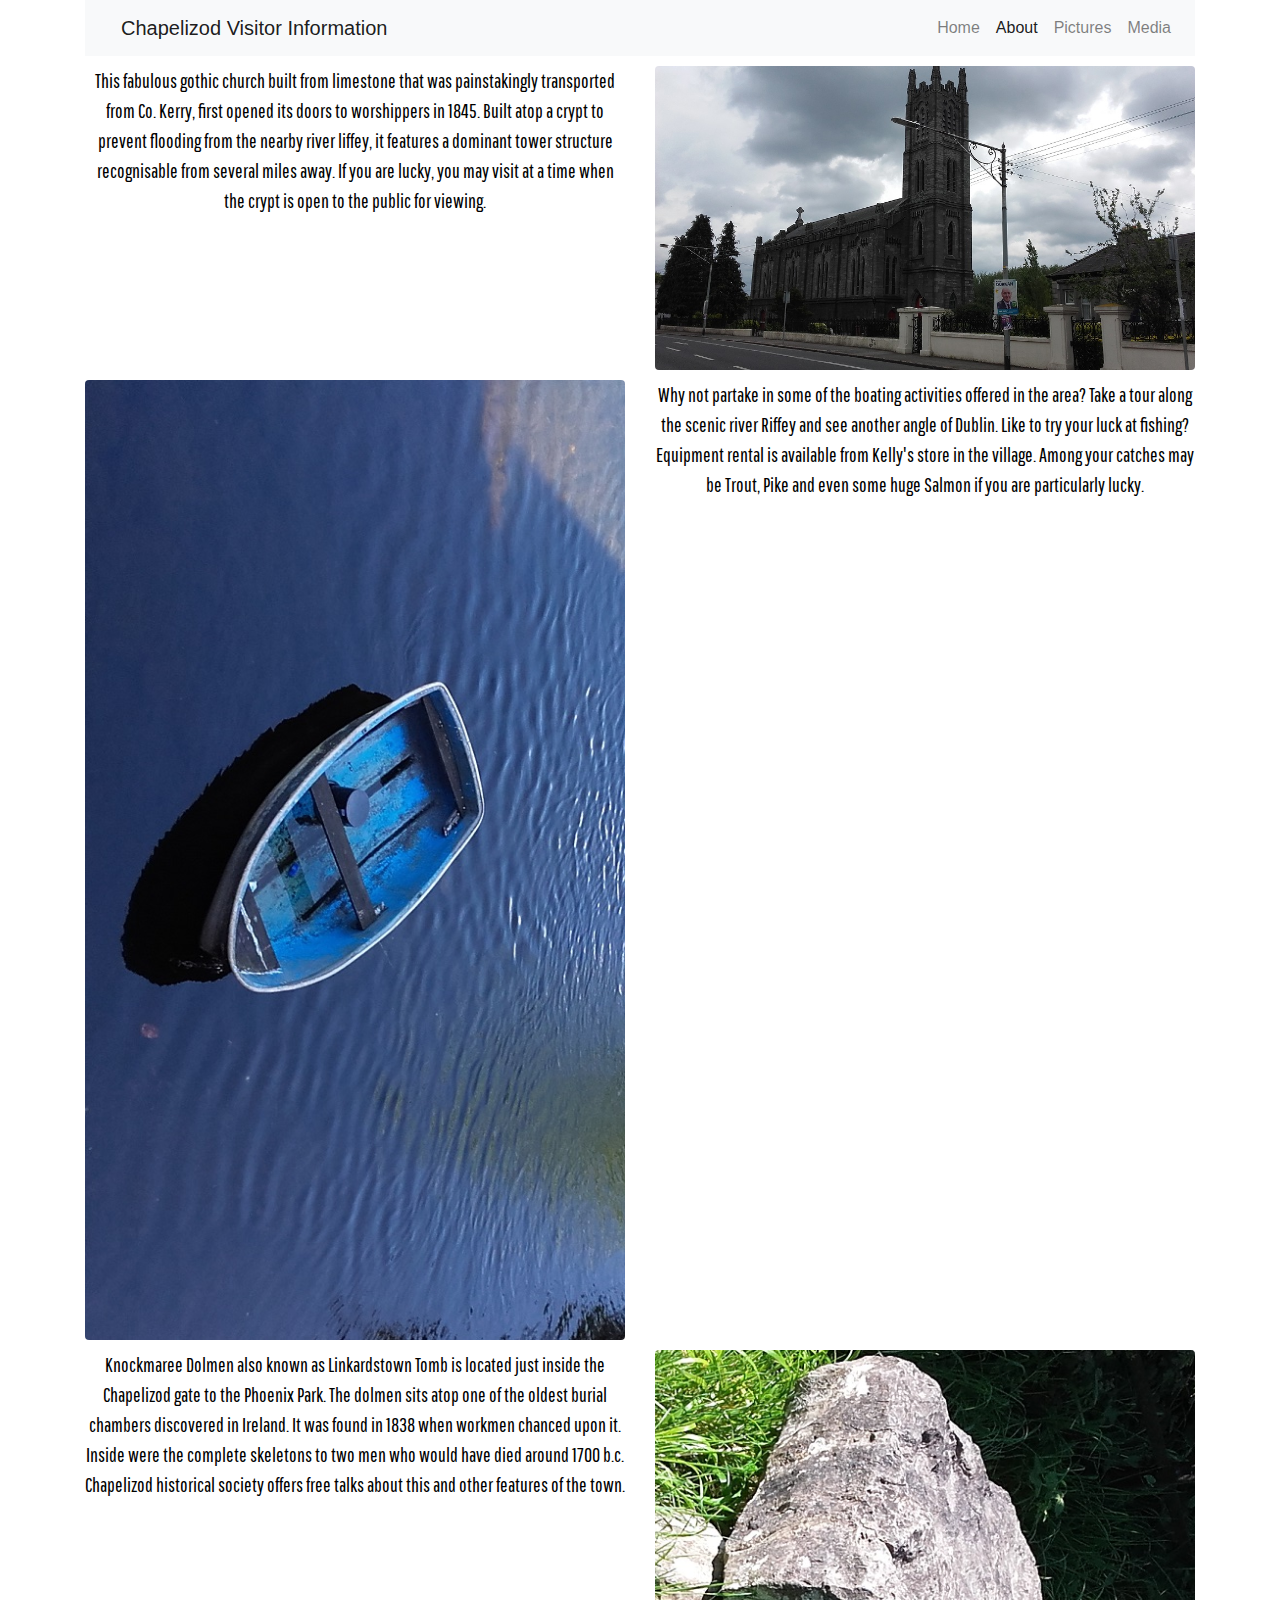
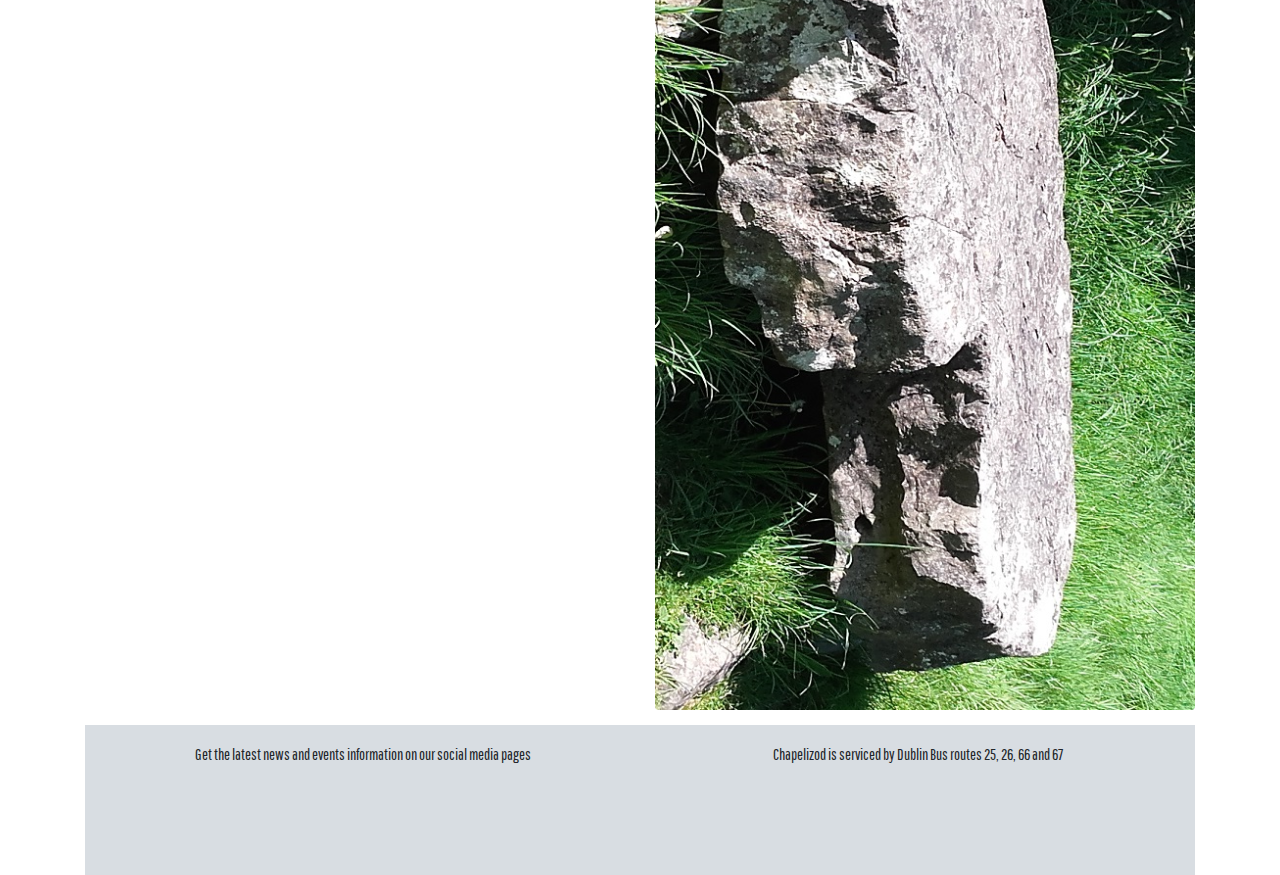
<file: about.html>
<!DOCTYPE html>
<html lang="en">

<head>
    <meta charset="UTF-8">
    <meta name="viewport" content="width=device-width, initial-scale=1.0">
    <meta http-equiv="X-UA-Compatible" content="ie=edge">

    <!-- Import frameworks & dependencies CSS, Bootstrap, Bootstrap JS, Fontawsome -->
    <link rel="stylesheet" href="https://stackpath.bootstrapcdn.com/bootstrap/4.3.1/css/bootstrap.min.css" integrity="sha384-ggOyR0iXCbMQv3Xipma34MD+dH/1fQ784/j6cY/iJTQUOhcWr7x9JvoRxT2MZw1T" crossorigin="anonymous">
    <script src="https://code.jquery.com/jquery-3.3.1.slim.min.js" integrity="sha384-q8i/X+965DzO0rT7abK41JStQIAqVgRVzpbzo5smXKp4YfRvH+8abtTE1Pi6jizo" crossorigin="anonymous"></script>
    <script src="https://cdnjs.cloudflare.com/ajax/libs/popper.js/1.14.7/umd/popper.min.js" integrity="sha384-UO2eT0CpHqdSJQ6hJty5KVphtPhzWj9WO1clHTMGa3JDZwrnQq4sF86dIHNDz0W1" crossorigin="anonymous"></script>
    <script src="https://stackpath.bootstrapcdn.com/bootstrap/4.3.1/js/bootstrap.min.js" integrity="sha384-JjSmVgyd0p3pXB1rRibZUAYoIIy6OrQ6VrjIEaFf/nJGzIxFDsf4x0xIM+B07jRM" crossorigin="anonymous"></script>
    <link rel="stylesheet" href="https://use.fontawesome.com/releases/v5.8.2/css/all.css" integrity="sha384-oS3vJWv+0UjzBfQzYUhtDYW+Pj2yciDJxpsK1OYPAYjqT085Qq/1cq5FLXAZQ7Ay" crossorigin="anonymous">

    <!-- main style sheet used for entire site -->
    <link rel="stylesheet" href="assets/css/style.css" type="text/css" />

    <title>Chapelizod Visitor Information</title>
</head>

<body>
    <header>

        <!-- Nav bar -->
        <div class="container">
            <nav class="navbar navbar-expand-lg navbar-light bg-light">
                <a class="navbar-brand" href="index.html"><i class="fas fa-monument"></i>Chapelizod Visitor Information</a>
                <button class="navbar-toggler" type="button" data-toggle="collapse" data-target="#navbarNavAltMarkup" aria-controls="navbarNavAltMarkup" aria-expanded="false" aria-label="Toggle navigation">
    <span class="navbar-toggler-icon"></span>
  </button>
                <div class="collapse navbar-collapse" id="navbarNavAltMarkup">
                    <div class="navbar-nav ml-auto">
                        <a class="nav-item nav-link" href="index.html">Home <span class="sr-only">(current)</span></a>
                        <a class="nav-item nav-link active" href="about.html">About</a>
                        <a class="nav-item nav-link" href="pictures.html">Pictures</a>
                        <a class="nav-item nav-link" href="media.html">Media</a>
                    </div>
                </div>
            </nav>
        </div>


    </header>

    <center>
        <div class="container">
            <div class="row about-row">
                <div class="col-12 col-sm-6 about-text">
                    <p>This fabulous gothic church built from limestone that was painstakingly transported from Co. Kerry, first opened its doors to worshippers in 1845. Built atop a crypt to prevent flooding from the nearby river liffey, it features a dominant
                        tower structure recognisable from several miles away. If you are lucky, you may visit at a time when the crypt is open to the public for viewing.</p>
                </div>
                <div class="col-12 col-sm-6">
                    <img src="assets/images/photo5.jpg" class="img-fluid rounded" alt="Responsive image">
                </div>
            </div>
            <div class="row about-row">
                <div class="col-12 col-sm-6">
                    <img src="assets/images/boat.jpg" class="img-fluid rounded" alt="Responsive image">
                </div>
                <div class="col-12 col-sm-6 about-text">
                    <p>Why not partake in some of the boating activities offered in the area? Take a tour along the scenic river Riffey and see another angle of Dublin. Like to try your luck at fishing? Equipment rental is available from Kelly's store in
                        the village. Among your catches may be Trout, Pike and even some huge Salmon if you are particularly lucky.</p>
                </div>
            </div>
            <div class="row about-row">
                <div class="col-12 col-sm-6 about-text">
                    <p>Knockmaree Dolmen also known as Linkardstown Tomb is located just inside the Chapelizod gate to the Phoenix Park. The dolmen sits atop one of the oldest burial chambers discovered in Ireland. It was found in 1838 when workmen chanced
                        upon it. Inside were the complete skeletons to two men who would have died around 1700 b.c. Chapelizod historical society offers free talks about this and other features of the town.</p>
                </div>
                <div class="col-12 col-sm-6">
                    <img src="assets/images/stone.jpg" class="img-fluid rounded" alt="Responsive image">
                </div>
            </div>
        </div>
    </center>

    <footer>
        <div class="container">
            <div class="row no-gutters">
                <div class="col-12 col-sm-6 bg-color-footer footer-panel">
                    <h6>Get the latest news and events information on our social media pages</h6>
                    <div class="social-media-links">
                        <a target="_blank" href="https://www.facebook.com/">
                            <i class="fab fa-facebook" aria-hidden="true"></i>
                            <span class="sr-only">Facebook</span>
                        </a>
                        <a target="_blank" href="https://twitter.com/">
                            <i class="fab fa-twitter" aria-hidden="true"></i>
                            <span class="sr-only">Twitter</span>
                        </a>
                        <a target="_blank" href="https://www.instagram.com/">
                            <i class="fab fa-instagram" aria-hidden="true"></i>
                            <span class="sr-only">Instagram</span>
                        </a>
                    </div>
                </div>
                <div class="col-12 col-sm-6 bg-color-footer footer-panel">
                    <h6>Chapelizod is serviced by Dublin Bus routes 25, 26, 66 and 67</h6>
                    <i class="fas fa-bus"></i>
                </div>
            </div>
        </div>
    </footer>
</body>

</html>
</file>
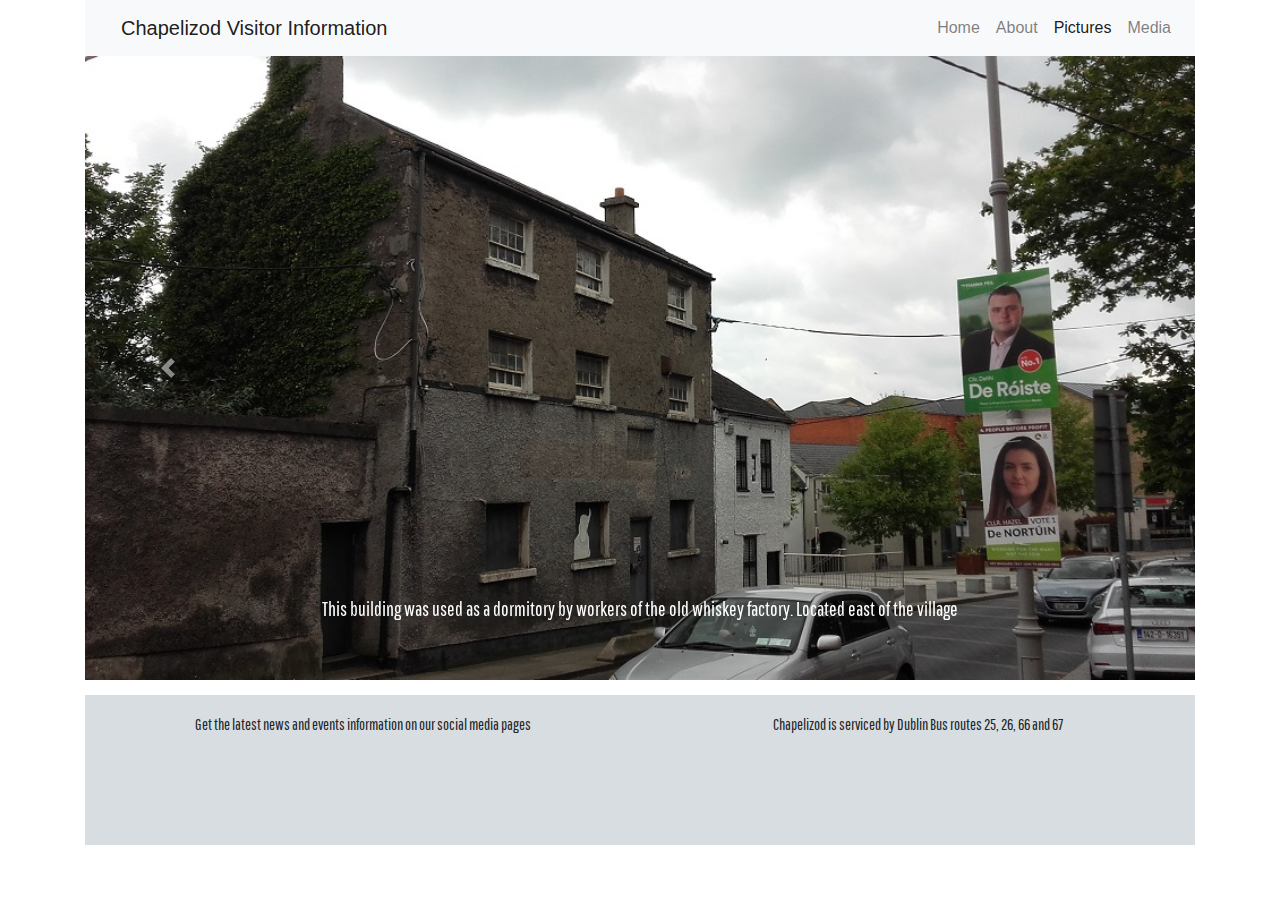
<file: pictures.html>
<!DOCTYPE html>
<html lang="en">

<head>
    <meta charset="UTF-8">
    <meta name="viewport" content="width=device-width, initial-scale=1.0">
    <meta http-equiv="X-UA-Compatible" content="ie=edge">

    <!-- Import frameworks & dependencies CSS, Bootstrap, Bootstrap JS, Fontawsome -->
    <link rel="stylesheet" href="https://stackpath.bootstrapcdn.com/bootstrap/4.3.1/css/bootstrap.min.css" integrity="sha384-ggOyR0iXCbMQv3Xipma34MD+dH/1fQ784/j6cY/iJTQUOhcWr7x9JvoRxT2MZw1T" crossorigin="anonymous">
    <script src="https://code.jquery.com/jquery-3.3.1.slim.min.js" integrity="sha384-q8i/X+965DzO0rT7abK41JStQIAqVgRVzpbzo5smXKp4YfRvH+8abtTE1Pi6jizo" crossorigin="anonymous"></script>
    <script src="https://cdnjs.cloudflare.com/ajax/libs/popper.js/1.14.7/umd/popper.min.js" integrity="sha384-UO2eT0CpHqdSJQ6hJty5KVphtPhzWj9WO1clHTMGa3JDZwrnQq4sF86dIHNDz0W1" crossorigin="anonymous"></script>
    <script src="https://stackpath.bootstrapcdn.com/bootstrap/4.3.1/js/bootstrap.min.js" integrity="sha384-JjSmVgyd0p3pXB1rRibZUAYoIIy6OrQ6VrjIEaFf/nJGzIxFDsf4x0xIM+B07jRM" crossorigin="anonymous"></script>
    <link rel="stylesheet" href="https://use.fontawesome.com/releases/v5.8.2/css/all.css" integrity="sha384-oS3vJWv+0UjzBfQzYUhtDYW+Pj2yciDJxpsK1OYPAYjqT085Qq/1cq5FLXAZQ7Ay" crossorigin="anonymous">

    <!-- main style sheet used for entire site -->
    <link rel="stylesheet" href="assets/css/style.css" type="text/css" />

    <title>Chapelizod Visitor Information</title>
</head>

<body>
    <header>

        <!-- Nav bar -->
        <div class="container">
            <nav class="navbar navbar-expand-lg navbar-light bg-light">
                <a class="navbar-brand" href="/index.html"><i class="fas fa-monument"></i>Chapelizod Visitor Information</a>
                <button class="navbar-toggler" type="button" data-toggle="collapse" data-target="#navbarNavAltMarkup" aria-controls="navbarNavAltMarkup" aria-expanded="false" aria-label="Toggle navigation">
    <span class="navbar-toggler-icon"></span>
  </button>
                <div class="collapse navbar-collapse" id="navbarNavAltMarkup">
                    <div class="navbar-nav ml-auto">
                        <a class="nav-item nav-link" href="index.html">Home <span class="sr-only">(current)</span></a>
                        <a class="nav-item nav-link" href="about.html">About</a>
                        <a class="nav-item nav-link active" href="pictures.html">Pictures</a>
                        <a class="nav-item nav-link" href="media.html">Media</a>
                    </div>
                </div>
            </nav>
        </div>


    </header>

    <center>

        <!-- Carousel to display images -->
        <div class="container images-container">
            <div id="carouselExampleControls" class="carousel slide" data-ride="carousel">
                <div class="carousel-inner">
                    <div class="carousel-item active">
                        <img class="d-block w-100" src="assets/images/photo1.jpg" alt="Old factory building">
                        <div class="carousel-caption d-none d-md-block">
                            <p>This building was used as a dormitory by workers of the old whiskey factory. Located east of the village</p>
                        </div>
                    </div>
                    <div class="carousel-item">
                        <img class="d-block w-100" src="assets/images/photo2.jpg" alt="Village center">
                        <div class="carousel-caption d-none d-md-block">
                            <p>Center of the village. Visit the Villager pub for craft beer and delicious food</p>
                        </div>
                    </div>
                    <div class="carousel-item">
                        <img class="d-block w-100" src="assets/images/photo3.jpg" alt="Allotments">
                        <div class="carousel-caption d-none d-md-block">
                            <p>The allotments. Fruit and veg are for sale here. Continue on from the church for 60 seconds</p>
                        </div>
                    </div>
                    <div class="carousel-item">
                        <img class="d-block w-100" src="assets/images/photo4.jpg" alt="Bridge over river">
                        <div class="carousel-caption d-none d-md-block">
                            <p>Built in the 1800's, the Anna Livia bridge has recently gone through extensive refurbishment while retaining its historic charm</p>
                        </div>
                    </div>
                    <div class="carousel-item">
                        <img class="d-block w-100" src="assets/images/photo5.jpg" alt="Church">
                        <div class="carousel-caption d-none d-md-block">
                            <p>To the west of the village lies the blessed Mary church. Guided tours of its grounds as well as its extensive art collection are offered daily</p>
                        </div>
                    </div>
                    <div class="carousel-item">
                        <img class="d-block w-100" src="assets/images/photo6.jpg" alt="Ruined church">
                        <div class="carousel-caption d-none d-md-block">
                            <p>Visit St Laurences Church to view the ancient tombs. Located south of the village</p>
                        </div>
                    </div>
                    <div class="carousel-item">
                        <img class="d-block w-100" src="assets/images/photo7.jpg" alt="View of river Liffey">
                        <div class="carousel-caption d-none d-md-block">
                            <p>No matter where you are in Chapelizod, you will always be presented with great views of the river Liffey</p>
                        </div>
                    </div>
                </div>
                <a class="carousel-control-prev" href="#carouselExampleControls" role="button" data-slide="prev">
    <span class="carousel-control-prev-icon" aria-hidden="true"></span>
    <span class="sr-only">Previous</span>
  </a>
                <a class="carousel-control-next" href="#carouselExampleControls" role="button" data-slide="next">
    <span class="carousel-control-next-icon" aria-hidden="true"></span>
    <span class="sr-only">Next</span>
  </a>
            </div>
        </div>
    </center>

    <footer>
        <div class="container">
            <div class="row no-gutters">
                <div class="col-12 col-sm-6 bg-color-footer footer-panel">
                    <h6>Get the latest news and events information on our social media pages</h6>
                    <div class="social-media-links">
                        <a target="_blank" href="https://www.facebook.com/">
                            <i class="fab fa-facebook" aria-hidden="true"></i>
                            <span class="sr-only">Facebook</span>
                        </a>
                        <a target="_blank" href="https://twitter.com/">
                            <i class="fab fa-twitter" aria-hidden="true"></i>
                            <span class="sr-only">Twitter</span>
                        </a>
                        <a target="_blank" href="https://www.instagram.com/">
                            <i class="fab fa-instagram" aria-hidden="true"></i>
                            <span class="sr-only">Instagram</span>
                        </a>
                    </div>
                </div>
                <div class="col-12 col-sm-6 bg-color-footer footer-panel">
                    <h6>Chapelizod is serviced by Dublin Bus routes 25, 26, 66 and 67</h6>
                    <i class="fas fa-bus"></i>
                </div>
            </div>
        </div>
    </footer>
</body>

</html>
</file>
<file: assets/css/style.css>
/*----------------------------------------- Fonts */

/* preset font weights */
@import url('https://fonts.googleapis.com/css?family=Tangerine:100,200,300,400,500,600,700');
@import url('https://fonts.googleapis.com/css?family=Pathway+Gothic+One:100,200,300,400,500,600,700');

/*----------------------------------------- Colors */

/* define some solors that are used more than once*/

.bg-color-footer {
    background-color: #d8dde2;
}

.color-social-media-links {
    background-color: #a7b9d6;
}

/*----------------------------------------- Header / Navbar content */

/* add space around the icon */
.navbar a i {
    margin-left: 10px;
    margin-right: 10px;
}

/*----------------------------------------- Center page content */

/* main home page uses jumbotron with text overlay*/

.jumbotron {
    background-image: url("../../assets/images/welcome.jpg");

    /* ensure image scales on smaller screens */
    background-size: cover;
    background-repeat: no-repeat;
    min-height: 400px;

    margin: 0;

    /*transition: all .5s ease-in-out;*/
}

/*set text properties for jumbotron, colors used
all text to be readable over the image */

.jumbotron h1,
p {
    color: #ffffff;
    padding-top: 0;
    font-family: "Tangerine", sans-serif;
    font-weight: 500;
    font-size: 100px;
}

.jumbotron p {
    font-size: 50px;
}

/*----------------------------------------- Images page content */

/* sans serif included here to allow for  contingency if Google fonts are unavailable*/
.carousel-caption p {
    font-family: "Pathway Gothic One", sans-serif;
    font-weight: 100;
    font-size: 20px;
}

/*----------------------------------------- About page content */

.about-text p {
    font-family: "Pathway Gothic One", sans-serif;
    font-weight: 100;
    font-size: 20px;
    color: #000000;
}

.about-row {
    margin-top: 10px;
}

/*----------------------------------------- Media page content */

.media-row p {
    font-family: "Pathway Gothic One", sans-serif;
    font-weight: 100;
    font-size: 20px;
    color: #000000;
}

.audio-player {
    /* move audio play just off from the nav bar */
    padding-top: 20px;
}

.video-player {
    /* make sure videos are not to close to each other vertically*/
    margin-top: 10px;
}

/*----------------------------------------- Footer content */

.social-media-links {
    text-align: center;
    font-size: 30px;
    color: #428aff;
}

.social-media-links a {
    /* remove underline from link */
    text-decoration: none;
}

.fa-bus {
    font-size: 25px;
    padding-left: 25px;
}

.footer-panel {
    min-height: 150px;
    margin-top: 15px;
    text-align: center;
    padding-top: 20px;
    font-family: "Pathway Gothic One", sans-serif;
}
</file>
